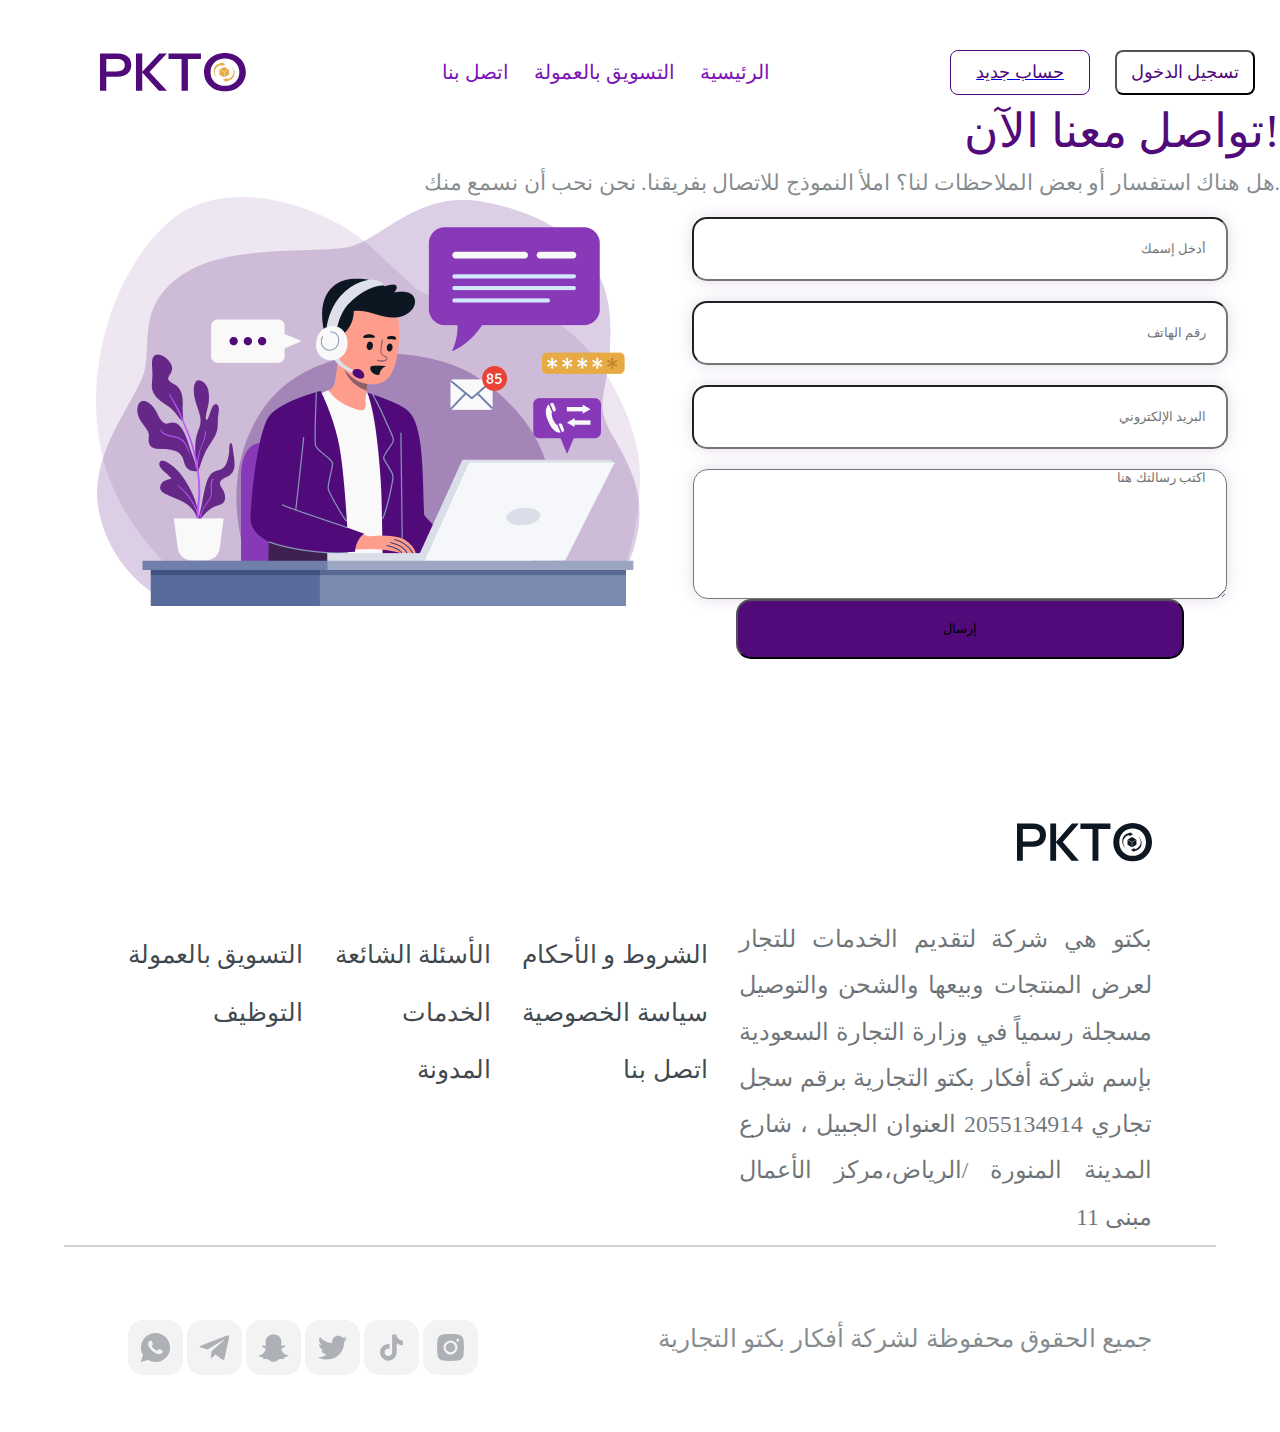
<file: contact.html>
<!DOCTYPE html>
<html lang="en">
<head>
    <meta charset="UTF-8">
    <meta http-equiv="X-UA-Compatible" content="IE=edge">
    <meta name="viewport" content="width=device-width, initial-scale=1.0">
    <title>Contact Us</title>
    <link rel="stylesheet" href="contact.css">
</head>
<body>
    <nav class="header fade-in">
        <ul class="nav-list mhide">
          <li class="push">
            <img src="img/purble logo.svg" />
          </li>
          <li>اتصل بنا</li>
          <li>التسويق بالعمولة</li>
          <li>الرئيسية</li>
          <a href="signup.html"><li class="sign-in-btn"><button>حساب جديد</button></li></a>
          <li class="log-in-btn"><a href="login.html"><button>تسجيل الدخول</button></a></li>
        </ul>
    
          <ul class="responsive-list" id="rl">
            <li>اتصل بنا</li>
            <li>التسويق بالعمولة</li>
            <li>الرئيسية</li>
            <li class="sign-in-btn"><button>حساب جديد</button></li>
            <li class="log-in-btn"><button>تسجيل الدخول</button></li>
            </ul>
    
            <ul class="nav-list rhide">
              <li class="push">
                <img src="img/purble logo.svg" />
              </li>
              <li id="expand"><img src="img/list-solid.svg" width="60px"
                height="60px"></li>
            </ul>
            </nav>

            <div class="section">
                <h1>تواصل معنا الآن!</h1>
                <p>هل هناك استفسار أو بعض الملاحظات لنا؟ املأ النموذج للاتصال بفريقنا. نحن نحب أن نسمع منك.</p>
                <div class="cont">
                <form>
                    <input class="in" type="text" placeholder="أدخل إسمك">
                    <input class="in" type="phone" placeholder="رقم الهاتف">
                    <input class="in" type="email" placeholder="البريد الإلكتروني">
                    <textarea class="area" name="myField" id="myField" rows="8" cols="50" placeholder="اكتب رسالتك هنا"></textarea>
                    <button class="btn" type="submit">إرسال</button>
                </form>
                <div><img src="img/contact.png" alt=""></div>
                </div>
            </div>

            <section class="last-section fade-in">
                <div class="right"><img src="img/pkto black.svg" alt=""></div>
                
                <div class="last-section-container">
                  <div class="last-section-container-first-child"><h2>التسويق بالعمولة</h2><h2>التوظيف</h2></div>
                  <div><h2>الأسئلة الشائعة</h2><h2>الخدمات</h2><h2>المدونة</h2></div>
                  <div><h2>الشروط و الأحكام</h2><h2>سياسة الخصوصية</h2><h2>اتصل بنا</h2></div>
                  <p>بكتو هي شركة لتقديم الخدمات للتجار لعرض المنتجات وبيعها والشحن والتوصيل مسجلة رسمياً في وزارة التجارة السعودية بإسم شركة أفكار بكتو التجارية برقم سجل تجاري 2055134914 العنوان الجبيل ، شارع المدينة المنورة /الرياض،مركز الأعمال مبنى 11</p>
                </div>
                </section>
                
                
                
                <div class="center">
                <div class="horsntal-line"></div>
                  </div>
                
                
                <footer class="fade-in">
                  <h1>جميع الحقوق محفوظة لشركة أفكار بكتو التجارية</h1>
                  <div class="social-media-icons">
                    <img src="img/whats.svg" alt="">
                    <img src="img/telegram.svg" alt="">
                    <img src="img/snap.svg" alt="">
                    <img src="img/twiter.svg" alt="">
                    <img src="img/tiktok.svg" alt="">
                    <img src="img/insta.svg" alt="">
                  </div>
                </footer>


            <script src="contact.js"></script>
</body>
</html>
</file>
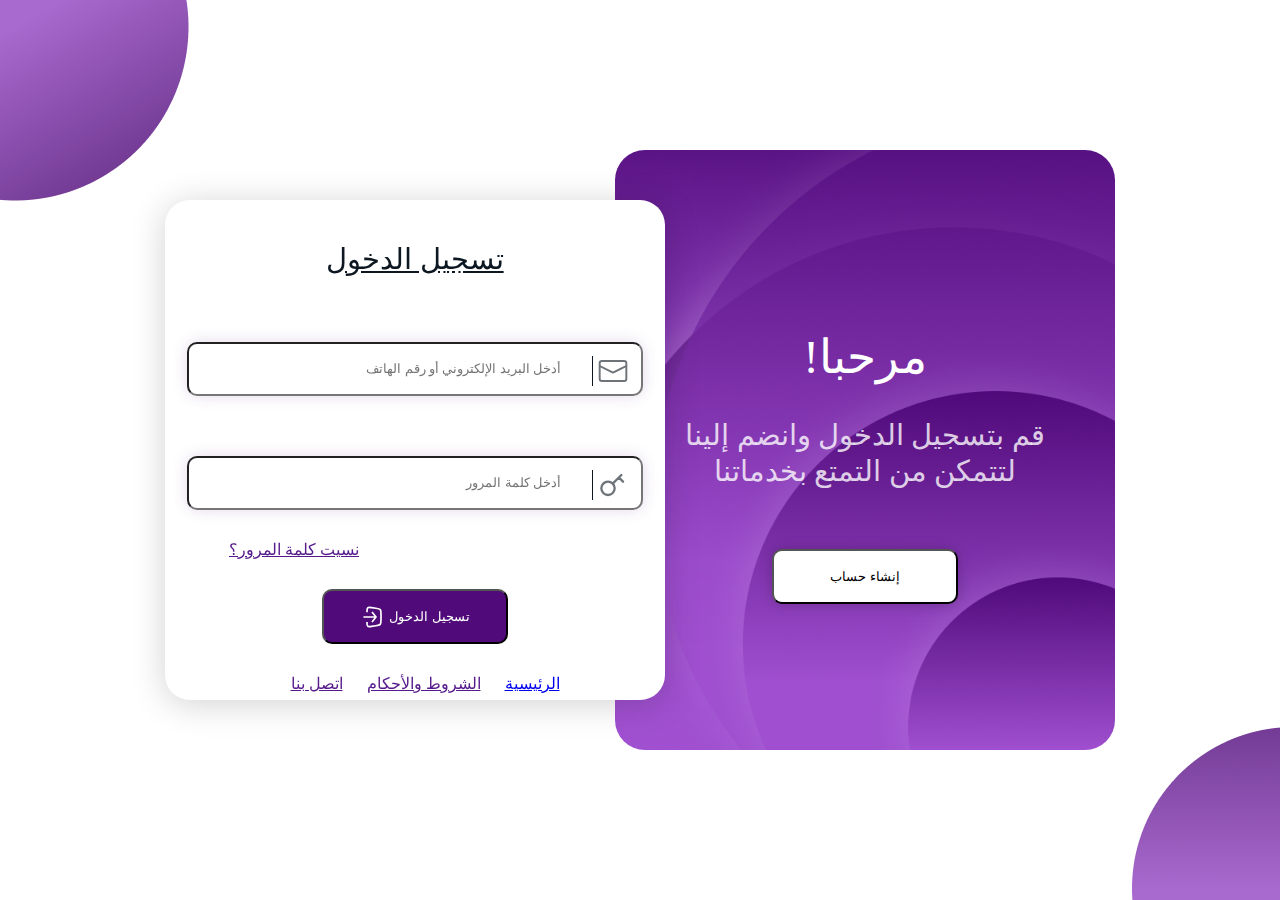
<file: login.html>
<!DOCTYPE html>
<html lang="en">
<head>
    <meta charset="UTF-8">
    <meta http-equiv="X-UA-Compatible" content="IE=edge">
    <meta name="viewport" content="width=device-width, initial-scale=1.0">
    <title>login</title>
    <link rel="stylesheet" href="login.css">
</head>
<body>
    <img class="up" src="img/login/up.png" alt="">
    <img class="down" src="img/login/down.png" alt="">

    <div class="container">
        <form class="left">
            <h1>تسجيل الدخول</h1>
            <div class="input-container">
              <input type="email" class="email" placeholder="أدخل البريد الإلكتروني أو رقم الهاتف">
              <span class="input-icon email-icon"></span>
            </div>
            <div class="input-container">
              <input type="password" class="password" placeholder="أدخل كلمة المرور">
              <span class="input-icon password-icon"></span>
            </div>
            <a href="" class="forget">نسيت كلمة المرور؟</a>
            <button type="submit" class="submit"> تسجيل الدخول<img src="img/login/Sign_in_squre.svg" alt=""></button>
            <a href="" class="sign" >او انشئ حسابa</a>
            <footer class="footer">
                <a href="index.html">الرئيسية</a>
                <a href="">الشروط والأحكام</a>
                <a href="">اتصل بنا</a>
            </footer>
            </form>

        <div class="right">
            <h1>مرحبا!</h1>
            <p>قم بتسجيل الدخول وانضم إلينا لتتمكن من التمتع بخدماتنا</p>
            <a href="signup.html"><button>إنشاء حساب</button> </a>
        </div>
    </div>
</body>
</html>
</file>
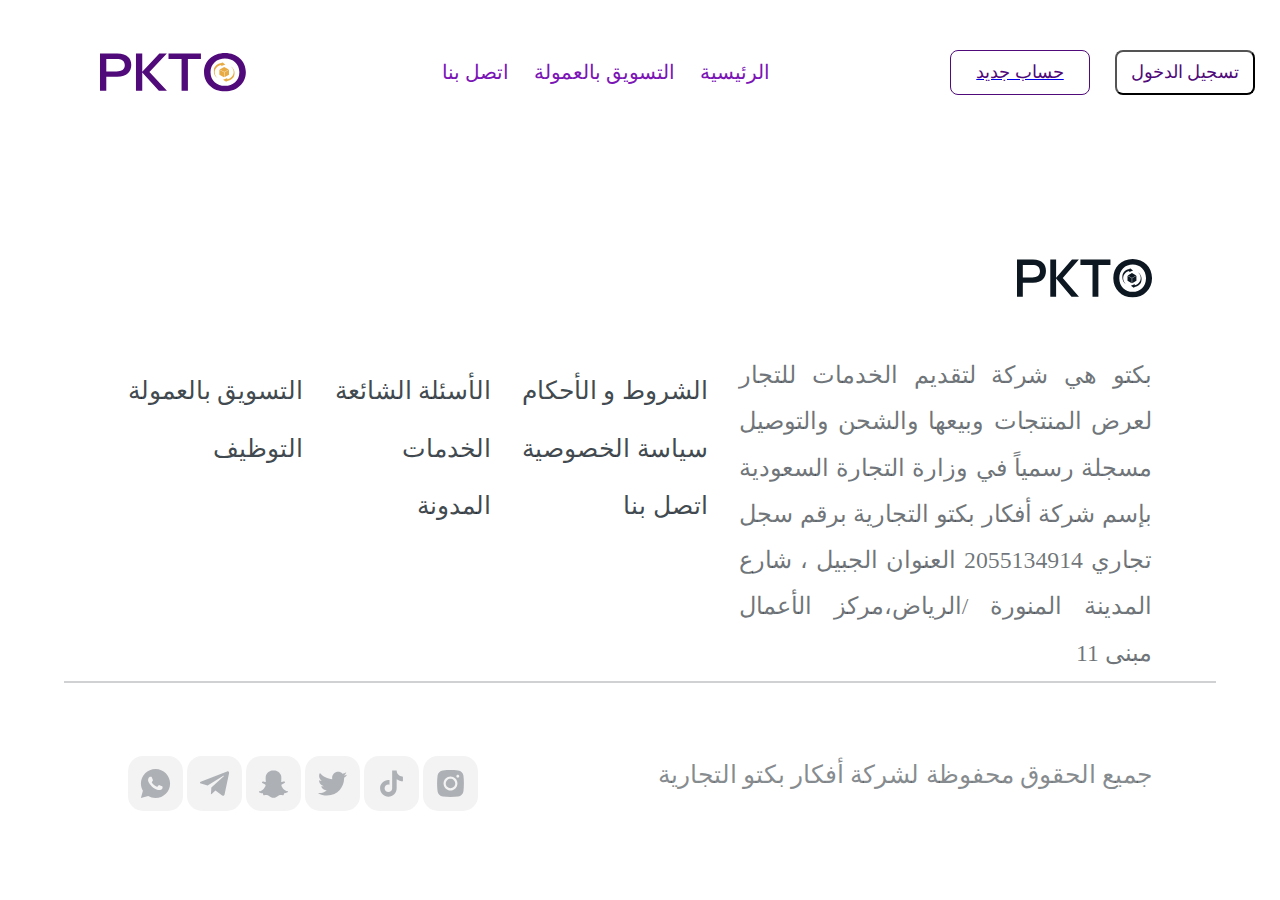
<file: service.html>
<!DOCTYPE html>
<html lang="en">
<head>
    <meta charset="UTF-8">
    <meta http-equiv="X-UA-Compatible" content="IE=edge">
    <meta name="viewport" content="width=device-width, initial-scale=1.0">
    <title>Contact Us</title>
    <link rel="stylesheet" href="service.css">
</head>
<body>
    <nav class="header fade-in">
        <ul class="nav-list mhide">
          <li class="push">
            <img src="img/purble logo.svg" />
          </li>
          <li>اتصل بنا</li>
          <li>التسويق بالعمولة</li>
          <li>الرئيسية</li>
          <a href="signup.html"><li class="sign-in-btn"><button>حساب جديد</button></li></a>
          <li class="log-in-btn"><a href="login.html"><button>تسجيل الدخول</button></a></li>
        </ul>
    
          <ul class="responsive-list" id="rl">
            <li>اتصل بنا</li>
            <li>التسويق بالعمولة</li>
            <li>الرئيسية</li>
            <li class="sign-in-btn"><button>حساب جديد</button></li>
            <li class="log-in-btn"><button>تسجيل الدخول</button></li>
            </ul>
    
            <ul class="nav-list rhide">
              <li class="push">
                <img src="img/purble logo.svg" />
              </li>
              <li id="expand"><img src="img/list-solid.svg" width="60px"
                height="60px"></li>
            </ul>
            </nav>
            <section class="last-section fade-in">
              <div class="right"><img src="img/pkto black.svg" alt=""></div>
              
              <div class="last-section-container">
                <div class="last-section-container-first-child"><h2>التسويق بالعمولة</h2><h2>التوظيف</h2></div>
                <div><h2>الأسئلة الشائعة</h2><h2>الخدمات</h2><h2>المدونة</h2></div>
                <div><h2>الشروط و الأحكام</h2><h2>سياسة الخصوصية</h2><h2>اتصل بنا</h2></div>
                <p>بكتو هي شركة لتقديم الخدمات للتجار لعرض المنتجات وبيعها والشحن والتوصيل مسجلة رسمياً في وزارة التجارة السعودية بإسم شركة أفكار بكتو التجارية برقم سجل تجاري 2055134914 العنوان الجبيل ، شارع المدينة المنورة /الرياض،مركز الأعمال مبنى 11</p>
              </div>
              </section>
              
              
              
              <div class="center">
              <div class="horsntal-line"></div>
                </div>
              
              
              <footer class="fade-in">
                <h1>جميع الحقوق محفوظة لشركة أفكار بكتو التجارية</h1>
                <div class="social-media-icons">
                  <img src="img/whats.svg" alt="">
                  <img src="img/telegram.svg" alt="">
                  <img src="img/snap.svg" alt="">
                  <img src="img/twiter.svg" alt="">
                  <img src="img/tiktok.svg" alt="">
                  <img src="img/insta.svg" alt="">
                </div>
              </footer>
            <script src="service.js"></script>
</body>
</html>
</file>
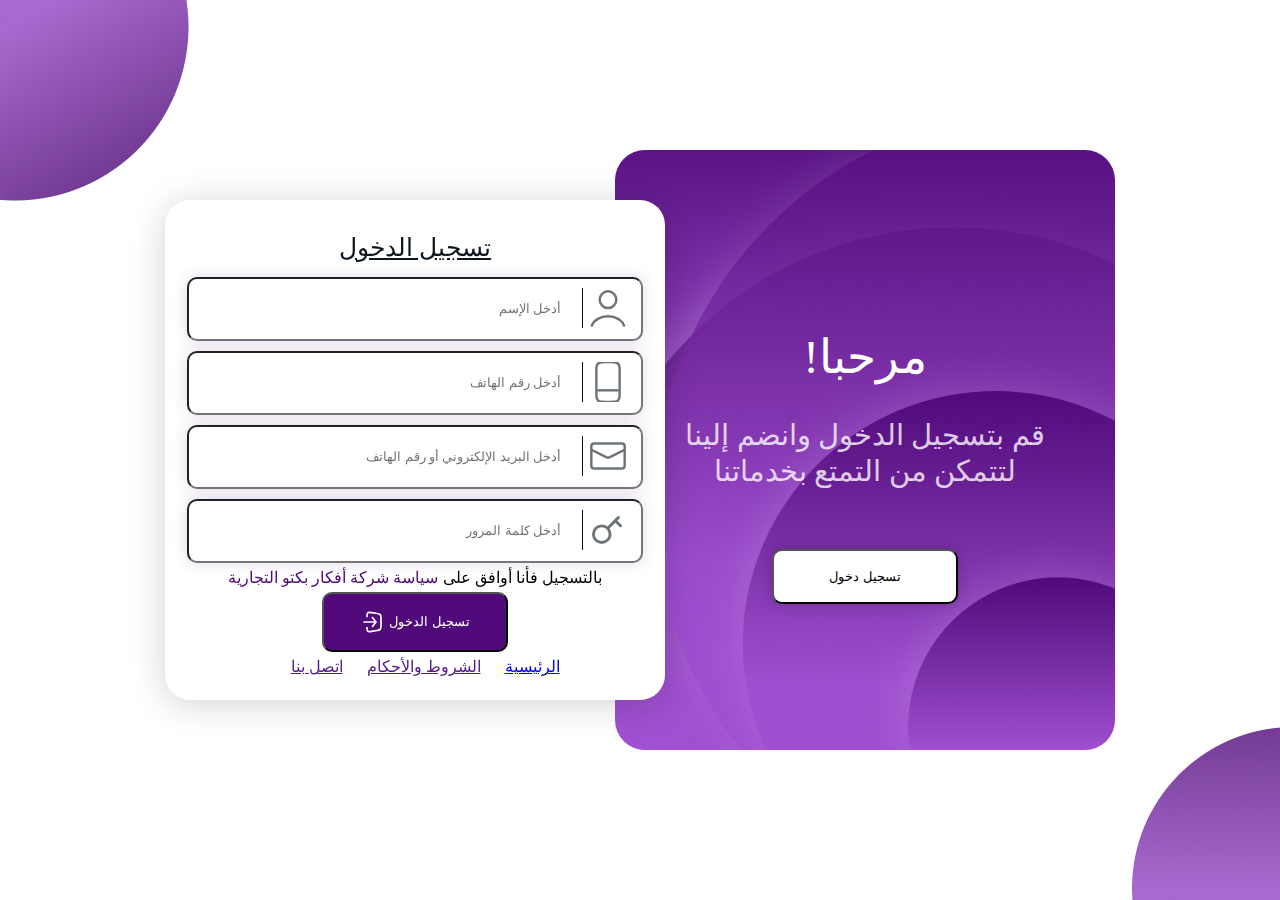
<file: signup.html>
<!DOCTYPE html>
<html lang="en">
<head>
    <meta charset="UTF-8">
    <meta http-equiv="X-UA-Compatible" content="IE=edge">
    <meta name="viewport" content="width=device-width, initial-scale=1.0">
    <title>Sign Up</title>
    <link rel="stylesheet" href="signup.css">
</head>
<body>
    <img class="up" src="img/login/up.png" alt="">
    <img class="down" src="img/login/down.png" alt="">

    <div class="container">
        <form class="left">
            <h1>تسجيل الدخول</h1>
            <div class="input-container">
                <input type="email" class="email" placeholder="أدخل الإسم">
                <span class="input-icon user-icon"></span>
              </div>
              <div class="input-container">
                <input type="password" class="password" placeholder="أدخل رقم الهاتف">
                <span class="input-icon phone-icon"></span>
              </div>
            <div class="input-container">
              <input type="email" class="email" placeholder="أدخل البريد الإلكتروني أو رقم الهاتف">
              <span class="input-icon email-icon"></span>
            </div>
            <div class="input-container">
              <input type="password" class="password" placeholder="أدخل كلمة المرور">
              <span class="input-icon password-icon"></span>
            </div>
            <div class="forget">بالتسجيل فأنا أوافق على <a class="agree">سياسة شركة أفكار بكتو التجارية</a></div>
            <button type="submit" class="submit">تسجيل الدخول<img src="img/login/Sign_in_squre.svg" alt=""></button>
            <a href="" class="sign" >سجل الدخول</a>
            <footer class="footer">
                <a href="index.html">الرئيسية</a>
                <a href="">الشروط والأحكام</a>
                <a href="">اتصل بنا</a>
            </footer>
            </form>

        <div class="right">
            <h1>مرحبا!</h1>
            <p>قم بتسجيل الدخول وانضم إلينا لتتمكن من التمتع بخدماتنا</p>
           <a href="login.html"><button>تسجيل دخول</button></a>
        </div>
    </div>
</body>
</html>
</file>
<file: contact.css>
* {
    margin: 0;
    padding: 0;
    font-family: 'Montserrat';
    font-style: normal;
}

.nav-list {
    list-style: none;
    display: flex;
    justify-content: center;
    padding-top: 50px;
    font-weight: 500;
    font-size: 20px;
    line-height: 155.52%;
}

.nav-list li {
    width: auto;
    margin-right: 25px;
    color: #7b15b6;
    display: flex;
    align-items: center;
}

.sign-in-btn {
    padding: 0;
    margin-right: 10px ;
    margin-left: 155px;
}

.sign-in-btn button {
    width: 140px;
    height: 45px;
    background: transparent;
    border-color: #FFFFFF;
    border: 1px solid #500A7A;
    border-radius: 8px;
    color:  #500A7A;
    font-weight: 400;
    font-size: 18px;
    line-height: 155.52%;
    box-shadow: none;
}

.sign-in-btn button:hover{
    background-color: #500A7A;
    cursor: pointer;
    color: #fff;
}

.log-in-btn {
    padding: 0;
    margin-right: 50px ;
}

.log-in-btn button {
    width: 140px;
    height: 45px;
    background: #FFFFFF;
    border-radius: 8px;
    color: #500A7A;
    font-weight: 400;
    font-size: 18px;
    line-height: 155.52%;
    transition: all 0.5s ease-in-out;
}

.log-in-btn button:hover{
    cursor: pointer;
    scale: 1.02;
}

.push {
    margin-right: auto !important;
    margin-left: 100px;
}


.responsive-list {
    display: flex;
    flex-direction: column;
    position: fixed;
    right: 0;
    bottom: 0;
    align-items: center;
    list-style: none;
    background-color: #500A7A;
    height: 100%;
    width: 400px;
    display: none;
}



.responsive-list li {
    width: 100%;
    border-bottom: 1px solid #fff;
    display: flex;
    justify-content: center;
    align-items: center;
    width: 60%;
    font-weight: 500;
    font-size: 20px;
    line-height: 155.52%;
    color: #FFFFFF;

}

.responsive-list li:hover {
    cursor: pointer;
}

.responsive-list *{
    padding: 0;
    margin: 0;
    margin-top: 15px;
}

.responsive-list button {
    background-color: #500A7A;
    color: #fff;
    margin: 0;
    margin-top: 10px;
    outline: none;
  
}




.rhide:hover{
    cursor: pointer;
}
.rhide{
    display: none;
}


.right{
    display: flex;
    justify-content: flex-end;
    padding-right: 10%;
    margin-top: 164px;
  }


  .last-section-container{
    display: flex;
    justify-content: space-between;
    flex-wrap: wrap;
    margin-top: 54px;
  }

  .last-section-container p{
    width: 413px;
    height: 276px;
    font-weight: 400;
    font-size: 23.8px;
    line-height: 46.26px;
    text-align: justify;
    letter-spacing: -0.022em;
    color: rgba(13, 23, 33, 0.6);
    margin-right: 10%;
    direction: rtl;
    
  }


  .last-section-container div{
    display: flex;
    flex-direction: column;
  }

  .last-section-container-first-child{
    margin-left: 10%;
  }

  h2{
    font-weight: 400;
    font-size: 25px;
    line-height: 150.02%;
    letter-spacing: -0.022em;
    color: rgba(13, 23, 33, 0.8);
    margin-top: 20px;
    text-align: right;
  }


.center {
    display: flex;
    justify-content: center;
}

.horsntal-line{
    width: 90%;
    border-bottom: 2px solid rgba(13, 23, 33, 0.2);
    margin-top: 53px;
    margin-bottom: 20px;
  }

  footer{
    flex-direction: row-reverse;
    display: flex;
    justify-content: space-between;
    padding: 53px 10%;
  }


  footer h1{
    font-weight: 400;
    font-size: 25px;
    line-height: 150.02%;
    letter-spacing: -0.022em;
    color: rgba(13, 23, 33, 0.5);
  }


  form{
    display: flex;
    flex-direction: column;
    align-items: center;
    justify-content: center;
    width: 50%;
  }

  .in{
    width: 448px;
    height: 60px;
    background: #FFFFFF;
    box-shadow: 0px 0px 16px rgba(80, 10, 122, 0.15);
    border-radius: 15px;
    width: 80%;
    margin-top: 20px;
    text-align: right;
    padding-right: 20px;
  }

  .btn{
    width: 448px;
    height: 60px;
    background: #500A7A;
    border-radius: 15px;
  }

  .cont{
    display: flex;
    flex-direction: row-reverse;
  }

  .section h1{
    font-weight: 500;
    font-size: 47.12px;
    line-height: 155.52%;
    text-align: right;
    color: #500A7A;
      }
      .section p{
        font-weight: 400;
        font-size: 22px;
        line-height: 132.02%;
        text-align: right;
        color: rgba(13, 23, 33, 0.5);
      }

      .area{
    background: #FFFFFF;
    box-shadow: 0px 0px 16px rgba(80, 10, 122, 0.15);
    border-radius: 15px;
    width: 80%;
    margin-top: 20px;
    text-align: right;
    padding-right: 20px;
      }


@media only screen and (max-width: 1159px) {
    .mhide{
        display: none;
    }
    .rhide{
        display: flex;
    }

    .rhide:hover{
        cursor: pointer;
    }

    .last-section-container{
        flex-direction: column;
        flex-direction: column-reverse;
        align-items: center;
    }
    .last-section-container-first-child{
        margin: 0;
    }


  }
</file>
<file: login.css>
* {
    margin: 0;
    padding: 0;
    font-family: 'Montserrat';
    font-style: normal;
}
html , body{
    height: 100vh;
}


.up{
    position: fixed;
    top: 0;
    left: 0;
}

.down{
    position: fixed;
    bottom: 0;
    right: 0;
}

.container{
    width: 100%;
    height: 100vh;
    display: flex;
    justify-content: center;
    align-items: center;
}

.right{
    display: flex;
    flex-direction: column;
    justify-content: center;
    align-items: center;
    width: 500px;
    height: 600px;
    background-image: url("img/login/right\ back.png");
    background-size: cover;
    background-repeat: no-repeat;
    background-position: center;
    border-radius: 30px;
    z-index: 10;
    position: relative;

}
    

.right * {
    text-align: center;
    margin-top: 30px;
}
.right button {
    width: 186px;
    height: 55px;
    background: #FFFFFF;
    box-shadow: 0px 0px 13px rgba(0, 0, 0, 0.2);
    border-radius: 10px;
}
.right h1 {
    font-weight: 500;
    font-size: 47.12px;
    line-height: 132.02%;
    color: #FFFFFF;
    direction: rtl;
}

.right p{
    font-weight: 500;
    font-size: 29.1px;
    line-height: 123.02%;
    color: rgba(255, 255, 255, 0.8);
    width: 400px;
}


.left {
    height: 500px;
    width: 500px;
    margin-right: -50px;
    display: flex;
    justify-content: center;
    align-items: center;
    flex-direction: column;
    z-index: 20;
    position: relative;
    background: #FFFFFF;
    box-shadow: 0px 4px 35px rgba(0, 0, 0, 0.18);
    border-radius: 25px;
    }


.left * {
    margin-top: 30px;
}

.footer a {
    margin-left: 20px;
    margin-bottom: -50px;
}

.left h1 {
    font-weight: 500;
font-size: 29.12px;
line-height: 155.52%;
text-decoration-line: underline;
color: #0D1721;
}

.email, .password{
    background: #FFFFFF;
    box-shadow: 0px 0px 16px rgba(80, 10, 122, 0.15);
    border-radius: 10px;
    width: 372px;
    height: 50px;
    direction: rtl;
    padding-right: 50px;
    }

    .forget{
        width: 372px;
        text-align: left;
    }

    .submit{
        width: 186px;
        height: 55px;
        background: #500A7A;
        border-radius: 10px;
        color: #FFFFFF;
        display: flex;
        flex-direction: row-reverse;
        align-items: center;
        justify-content: center;
    }

    .submit img {
        margin: 0;
        margin-right: 5px;
    }

    .input-container {
        position: relative;
        display: flex;
        align-items: center;
      }
      
      .input-container input {
        padding-right: 80px; /* Adjust this value to accommodate the image */
      }
      
      .input-icon {
        position: absolute;
        top: 35%;
        right: 10px; /* Adjust this value to position the image */
        transform: translateY(-50%);
        width: 30px; /* Adjust the width and height to match your image size */
        height: 30px;
        background-size: cover;
        background-position: center;
        border-left: 1.7px solid #0D1721;
        padding-left: 10px;
      }
      
      .email-icon {
        background-image: url("img/login/Message.svg"); /* Replace with your image path for the email input */
      }
      
      .password-icon {
        background-image: url("img/login/Key.svg"); /* Replace with your image path for the password input */
      }

      .sign{
        display: none;
      }

      @media only screen and (max-width: 967px){
        .right{
            display: none;
        }
        .left{
            margin: 0;
        }
        .sign{
            display: block;
        }
      }


      @media only screen and (max-width: 508px) {
        .left{
            width: 280px;
        }
        .email , .password{
            width: 180px;
        }
        .input-container input {
            padding-right: 55px; /* Adjust this value to accommodate the image */
            font-size: 11px;
          }
          .forget{
            width: 100%;
            text-align: center;
          }
      }
</file>
<file: service.css>
* {
    margin: 0;
    padding: 0;
    font-family: 'Montserrat';
    font-style: normal;
}


.nav-list {
    list-style: none;
    display: flex;
    justify-content: center;
    padding-top: 50px;
    font-weight: 500;
    font-size: 20px;
    line-height: 155.52%;
}

.nav-list li {
    width: auto;
    margin-right: 25px;
    color: #7b15b6;
    display: flex;
    align-items: center;
}

.sign-in-btn {
    padding: 0;
    margin-right: 10px ;
    margin-left: 155px;
}

.sign-in-btn button {
    width: 140px;
    height: 45px;
    background: transparent;
    border-color: #FFFFFF;
    border: 1px solid #500A7A;
    border-radius: 8px;
    color:  #500A7A;
    font-weight: 400;
    font-size: 18px;
    line-height: 155.52%;
    box-shadow: none;
}

.sign-in-btn button:hover{
    background-color: #500A7A;
    cursor: pointer;
    color: #fff;
}

.log-in-btn {
    padding: 0;
    margin-right: 50px ;
}

.log-in-btn button {
    width: 140px;
    height: 45px;
    background: #FFFFFF;
    border-radius: 8px;
    color: #500A7A;
    font-weight: 400;
    font-size: 18px;
    line-height: 155.52%;
    transition: all 0.5s ease-in-out;
}

.log-in-btn button:hover{
    cursor: pointer;
    scale: 1.02;
}

.push {
    margin-right: auto !important;
    margin-left: 100px;
}


.responsive-list {
    display: flex;
    flex-direction: column;
    position: fixed;
    right: 0;
    bottom: 0;
    align-items: center;
    list-style: none;
    background-color: #500A7A;
    height: 100%;
    width: 400px;
    display: none;
}



.responsive-list li {
    width: 100%;
    border-bottom: 1px solid #fff;
    display: flex;
    justify-content: center;
    align-items: center;
    width: 60%;
    font-weight: 500;
    font-size: 20px;
    line-height: 155.52%;
    color: #FFFFFF;

}

.responsive-list li:hover {
    cursor: pointer;
}

.responsive-list *{
    padding: 0;
    margin: 0;
    margin-top: 15px;
}

.responsive-list button {
    background-color: #500A7A;
    color: #fff;
    margin: 0;
    margin-top: 10px;
    outline: none;
  
}




.rhide:hover{
    cursor: pointer;
}
.rhide{
    display: none;
}


.right{
    display: flex;
    justify-content: flex-end;
    padding-right: 10%;
    margin-top: 164px;
  }


  .last-section-container{
    display: flex;
    justify-content: space-between;
    flex-wrap: wrap;
    margin-top: 54px;
  }

  .last-section-container p{
    width: 413px;
    height: 276px;
    font-weight: 400;
    font-size: 23.8px;
    line-height: 46.26px;
    text-align: justify;
    letter-spacing: -0.022em;
    color: rgba(13, 23, 33, 0.6);
    margin-right: 10%;
    direction: rtl;
    
  }


  .last-section-container div{
    display: flex;
    flex-direction: column;
  }

  .last-section-container-first-child{
    margin-left: 10%;
  }

  h2{
    font-weight: 400;
    font-size: 25px;
    line-height: 150.02%;
    letter-spacing: -0.022em;
    color: rgba(13, 23, 33, 0.8);
    margin-top: 20px;
    text-align: right;
  }


.center {
    display: flex;
    justify-content: center;
}

.horsntal-line{
    width: 90%;
    border-bottom: 2px solid rgba(13, 23, 33, 0.2);
    margin-top: 53px;
    margin-bottom: 20px;
  }

  footer{
    flex-direction: row-reverse;
    display: flex;
    justify-content: space-between;
    padding: 53px 10%;
  }


  footer h1{
    font-weight: 400;
    font-size: 25px;
    line-height: 150.02%;
    letter-spacing: -0.022em;
    color: rgba(13, 23, 33, 0.5);
    
    
  }





@media only screen and (max-width: 1159px) {
    .mhide{
        display: none;
    }
    .rhide{
        display: flex;
    }

    .rhide:hover{
        cursor: pointer;
    }

    .last-section-container{
        flex-direction: column;
        flex-direction: column-reverse;
        align-items: center;
    }
    .last-section-container-first-child{
        margin: 0;
    }


  }
</file>
<file: signup.css>
* {
  margin: 0;
  padding: 0;
  font-family: 'Montserrat';
  font-style: normal;
}
html , body{
    height: 100vh;
}


.up{
    position: fixed;
    top: 0;
    left: 0;
}

.down{
    position: fixed;
    bottom: 0;
    right: 0;
}

.container{
    width: 100%;
    height: 100vh;
    display: flex;
    justify-content: center;
    align-items: center;
}

.right{
    display: flex;
    flex-direction: column;
    justify-content: center;
    align-items: center;
    width: 500px;
    height: 600px;
    background-image: url("img/login/right\ back.png");
    background-size: cover;
    background-repeat: no-repeat;
    background-position: center;
    border-radius: 30px;
    z-index: 10;
    position: relative;

}
    

.right * {
    text-align: center;
    margin-top: 30px;
}
.right button {
    width: 186px;
    height: 55px;
    background: #FFFFFF;
    box-shadow: 0px 0px 13px rgba(0, 0, 0, 0.2);
    border-radius: 10px;
}
.right h1 {
    font-weight: 500;
    font-size: 47.12px;
    line-height: 132.02%;
    color: #FFFFFF;
    direction: rtl;
}

.right p{
    font-weight: 500;
    font-size: 29.1px;
    line-height: 123.02%;
    color: rgba(255, 255, 255, 0.8);
    width: 400px;
}


.left {
    height: 500px;
    width: 500px;
    margin-right: -50px;
    display: flex;
    justify-content: center;
    align-items: center;
    flex-direction: column;
    z-index: 20;
    position: relative;
    background: #FFFFFF;
    box-shadow: 0px 4px 35px rgba(0, 0, 0, 0.18);
    border-radius: 25px;
    }


.left * {
    margin-top: 5px;
}

.footer a {
    margin-left: 20px;
    margin-bottom: -50px;
}

.left h1 {
    font-weight: 500;
font-size: 25px;
line-height: 155.52%;
text-decoration-line: underline;
color: #0D1721;
}

.email, .password{
    background: #FFFFFF;
    box-shadow: 0px 0px 16px rgba(80, 10, 122, 0.15);
    border-radius: 10px;
    width: 372px;
    height: 60px;
    direction: rtl;
    padding-right: 50px;
    }

    .forget{
        width: 100%;
        text-align: left;
        display: flex;
        width: auto;
        flex-direction: row-reverse;
        align-items: center;
    }

    .submit{
        width: 186px;
        height: 60px;
        background: #500A7A;
        border-radius: 10px;
        color: #FFFFFF;
        display: flex;
        flex-direction: row-reverse;
        align-items: center;
        justify-content: center;
    }

    .submit img {
        margin: 0;
        margin-right: 5px;
    }

    .input-container {
        position: relative;
        display: flex;
        align-items: center;
      }
      
      .input-container input {
        padding-right: 80px; /* Adjust this value to accommodate the image */
      }
      
      .input-icon {
        position: absolute;
        top: 45%;
        right: 10px; /* Adjust this value to position the image */
        transform: translateY(-50%);
        width: 40px; /* Adjust the width and height to match your image size */
        height: 40px;
        background-size: cover;
        background-position: center;
        border-left: 1.7px solid #0D1721;
        padding-left: 10px;
      }
      
      .email-icon {
        background-image: url("img/login/Message.svg"); /* Replace with your image path for the email input */
      }
      
      .password-icon {
        background-image: url("img/login/Key.svg"); /* Replace with your image path for the password input */
      }

      .user-icon {
        background-image: url("img/login/User.svg"); /* Replace with your image path for the password input */
      }

      .phone-icon {
        background-image: url("img/login/mobile.svg"); /* Replace with your image path for the password input */
      }

      .sign{
        display: none;
      }

      .agree{
        color: #500A7A;
        padding-right: 5px;
        margin: 0;
      }

      @media only screen and (max-width: 967px){
        .right{
            display: none;
        }
        .left{
            margin: 0;
        }
        .sign{
            display: block;
        }
      }


      @media only screen and (max-width: 508px) {
        .left{
            width: 280px;
        }
        .email , .password{
            width: 180px;
        }
        .input-container input {
            padding-right: 55px; /* Adjust this value to accommodate the image */
            font-size: 11px;
            height: 40px;
          }
          .forget , .forget *{
            font-size: 11px;
          }
          .input-icon{
            width: 20px;
            height: 20px;
          }
      }
</file>
